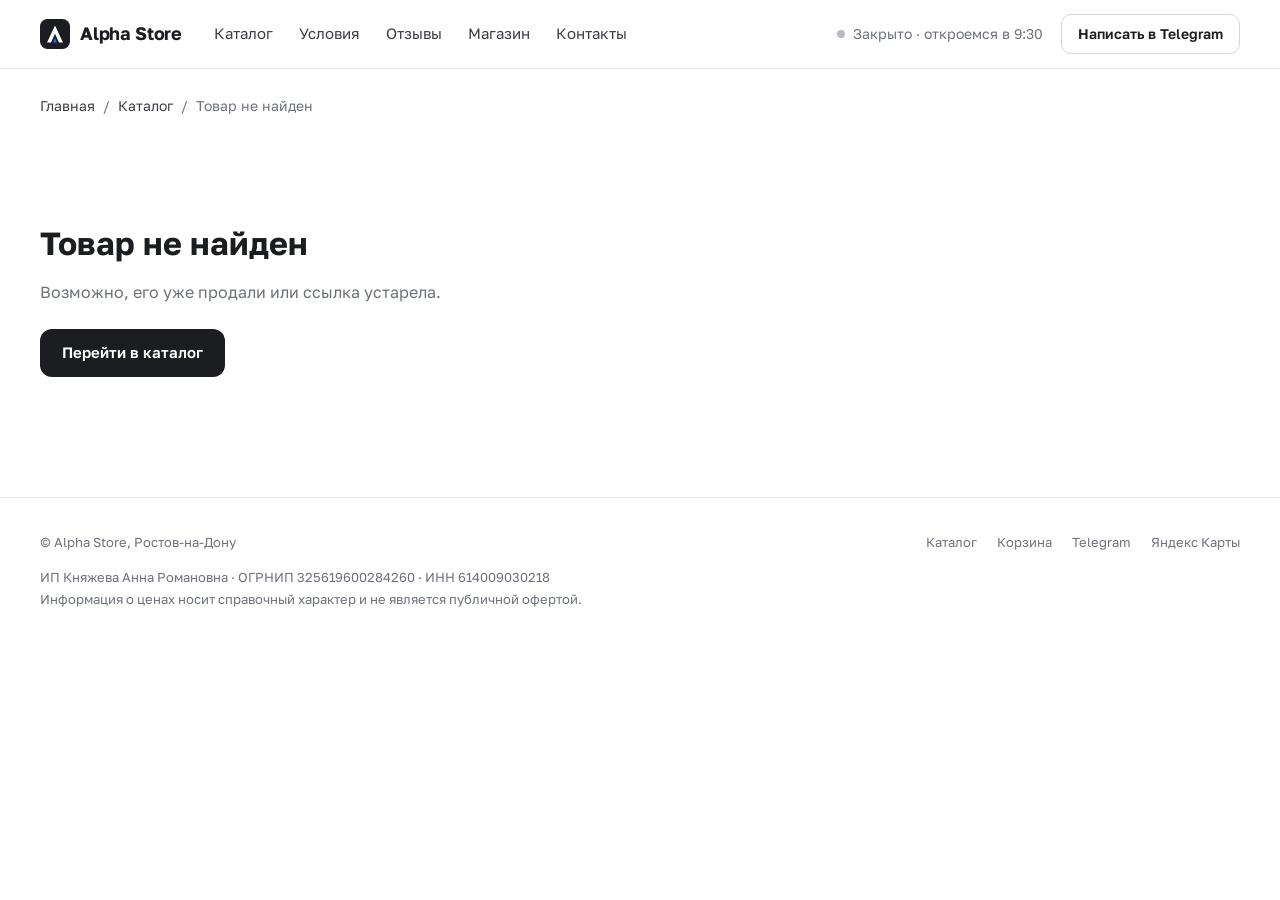
<file: product.html>
<!doctype html>
<html lang="ru">
<head>
<meta charset="utf-8">
<meta name="viewport" content="width=device-width, initial-scale=1">
<title>Товар — Alpha Store, Ростов-на-Дону</title>
<meta name="description" content="Alpha Store — магазин электроники в Ростове-на-Дону, ул. Народного Ополчения, 213. Новые оригинальные смартфоны Apple, Samsung, Google, Xiaomi, Honor, техника Dyson. Гарантия магазина, рассрочка до 36 месяцев, trade-in.">
<meta name="theme-color" content="#ffffff">
<link rel="preconnect" href="https://fonts.googleapis.com">
<link rel="preconnect" href="https://fonts.gstatic.com" crossorigin>
<link href="https://fonts.googleapis.com/css2?family=Golos+Text:wght@400;500;600;700&display=swap" rel="stylesheet">
<link rel="stylesheet" href="style.css">
</head>
<body>

<header class="top">
  <div class="wrap top__in">
    <a class="logo" href="index.html" aria-label="Alpha Store — на главную">
      <svg viewBox="0 0 32 32" aria-hidden="true"><rect width="32" height="32" rx="8" fill="#1b1d20"/><path d="M16 7 7.5 25h4.2L16 15.6 20.3 25h4.2z" fill="#fff"/><path d="m16 20.2 2 4.8h-4z" fill="#2f62ff"/></svg>
      Alpha Store
    </a>
    <nav class="menu" aria-label="Разделы">
      <a href="index.html#catalog">Каталог</a><a href="index.html#terms">Условия</a><a href="index.html#reviews">Отзывы</a><a href="index.html#store">Магазин</a><a href="index.html#contacts">Контакты</a>
    </nav>
    <div class="top__right">
      <span class="status js-status"><i></i><span>Ежедневно 9:30–20:00</span></span>
      <a class="btn btn--line btn--sm" href="https://t.me/ALPHASTORE_RU" target="_blank" rel="noopener">Написать в Telegram</a>
      <button class="burger" id="burger" aria-label="Открыть меню" aria-expanded="false" aria-controls="mnav"><svg viewBox="0 0 20 20" fill="none" stroke="currentColor" stroke-width="1.7"><path d="M3 6h14M3 10h14M3 14h14"/></svg></button>
    </div>
  </div>
</header>
<nav class="mnav" id="mnav" aria-label="Меню">
  <a href="index.html#catalog">Каталог</a><a href="index.html#terms">Условия покупки</a><a href="index.html#reviews">Отзывы</a><a href="index.html#store">Фото магазина</a><a href="index.html#contacts">Контакты</a>
  <a class="btn btn--accent" href="https://t.me/ALPHASTORE_RU" target="_blank" rel="noopener">Написать в Telegram</a>
</nav>

<main>
  <div class="wrap">
    <nav class="crumbs" aria-label="Навигация"><a href="index.html">Главная</a><span>/</span><a href="index.html#catalog">Каталог</a><span>/</span><span id="crBrand"></span><span id="crSep" hidden>/</span><span id="crModel"></span></nav>
    <div id="page"></div>
  </div>
  <section class="sec sec--soft" id="related" hidden aria-labelledby="relTitle">
    <div class="wrap">
      <div class="sh"><h2 id="relTitle">Ещё в каталоге</h2><a class="btn btn--line btn--sm" href="index.html#catalog">Весь каталог</a></div>
      <div class="grid" id="relGrid"></div>
    </div>
  </section>
</main>

<footer>
  <div class="wrap">
    <div class="foot">
      <span>© Alpha Store, Ростов-на-Дону</span>
      <nav aria-label="Ссылки в подвале"><a href="index.html#catalog">Каталог</a><a href="https://alpha-store.clients.site/cart" target="_blank" rel="noopener">Корзина</a><a href="https://t.me/ALPHASTORE_RU" target="_blank" rel="noopener">Telegram</a><a href="https://yandex.ru/maps/org/153332737372" target="_blank" rel="noopener">Яндекс Карты</a></nav>
    </div>
    <p class="foot__legal">ИП Княжева Анна Романовна · ОГРНИП 325619600284260 · ИНН 614009030218<br>Информация о ценах носит справочный характер и не является публичной офертой.</p>
  </div>
</footer>

<div class="mbar"><a class="btn btn--primary" id="mbarBuy" href="#" target="_blank" rel="noopener">Оформить заказ</a><a class="btn btn--line" href="https://t.me/ALPHASTORE_RU" target="_blank" rel="noopener">Telegram</a></div>

<script src="data.js"></script>
<script src="common.js"></script>
<script>
const { TG, fmt, esc, plural, memLabel, groups, bySlug, RU, colorHex, device, photo, productPage, shopUrl } = AS;
const params = new URLSearchParams(location.search);
const g = bySlug[params.get("m")];
const page = document.getElementById("page");

if (!g) {
  page.innerHTML = `<div class="nf"><h1>Товар не найден</h1><p>Возможно, его уже продали или ссылка устарела.</p><a class="btn btn--primary" href="index.html#catalog">Перейти в каталог</a></div>`;
  document.getElementById("crBrand").textContent = "Товар не найден";
} else {
  document.title = `${g.model} — купить в Ростове-на-Дону | Alpha Store`;
  const md = document.querySelector('meta[name="description"]');
  md.content = `${g.model} в Alpha Store, Ростов-на-Дону: от ${fmt(g.min)}. Новый, запечатанный, гарантия магазина, рассрочка 0-0-36, trade-in. ул. Народного Ополчения, 213.`;
  document.getElementById("crBrand").textContent = g.brand; document.getElementById("crSep").hidden = false; document.getElementById("crModel").textContent = g.short;

  const simOrder = ["SIM + eSIM", "2 SIM", "Только eSIM", ""];
  const mems = [...new Set(g.items.map(i => i.mem ?? 0))].sort((a, b) => (a || 1e9) - (b || 1e9));
  const sims = [...new Set(g.items.map(i => i.sim))].sort((a, b) => simOrder.indexOf(a) - simOrder.indexOf(b));
  let cur = g.items.find(i => i.id === params.get("v")) || [...g.items].sort((a, b) => a.price - b.price)[0];
  const isPhone = g.cat === "m";
  const warranty = it => it.warranty === 2 ? "Гарантия магазина 2 года" : it.warranty === 1 ? "Гарантия магазина 1 год" : "Гарантия магазина — уточняйте у менеджера";
  const colorName = c => c ? `${c}${RU[c] ? " · " + RU[c] : ""}` : "уточняйте";

  page.innerHTML = `<div class="pp">
    <div class="pp__media"><div class="stage" id="stage"></div></div>
    <div>
      <div class="pp__brand">${esc(g.brand)} · ${isPhone ? "смартфон" : "пылесос"}</div>
      <h1>${esc(g.model)}</h1>
      ${mems.length > 1 || mems[0] ? `<div class="opt"><div class="opt__label">Память: <b id="lMem"></b></div><div class="chips" id="oMem">${mems.map(m => `<button class="chip" data-mem="${m}">${m ? memLabel(m) : "Не указана"}</button>`).join("")}</div></div>` : ""}
      ${sims.filter(Boolean).length ? `<div class="opt"><div class="opt__label">SIM-карта: <b id="lSim"></b></div><div class="chips" id="oSim">${sims.map(s => `<button class="chip" data-sim="${esc(s)}">${s || "Уточняйте"}</button>`).join("")}</div></div>` : ""}
      <div class="opt"><div class="opt__label">Цвет: <b id="lCol"></b></div><div class="chips" id="oCol"></div></div>
      <div class="buy">
        <div class="buy__price" id="bPrice"></div>
        <div class="buy__sub" id="bSub"></div>
        <div class="buy__btns">
          <a class="btn btn--primary" id="bBuy" href="#" target="_blank" rel="noopener">Оформить заказ</a>
          <a class="btn btn--line" id="bAsk" href="${TG}" target="_blank" rel="noopener">Спросить в Telegram</a>
        </div>
        <ul>
          <li id="bWar"></li>
          ${isPhone ? `<li>Новый, в заводской упаковке. IMEI и пломбы проверяем при вас</li>` : `<li>Новый, оригинальный</li>`}
          <li>Беспроцентная рассрочка до 36 месяцев без первого взноса</li>
          ${isPhone ? `<li>Trade-in: старый телефон — в зачёт нового</li>` : ""}
          <li>Самовывоз на Народного Ополчения, 213 или доставка по Ростову — 500 ₽, в тот же день при заказе до 15:00</li>
        </ul>
        <small>«Оформить заказ» откроет этот товар в каталоге Alpha Store — там работает корзина. Цена на 8 октября 2026, перед покупкой уточните наличие.</small>
      </div>
      ${g.items.length > 1 ? `<div style="margin-top:34px"><h2 style="font-size:20px">Все варианты · ${g.items.length}</h2>
        <table class="vt"><thead><tr><th>Вариант</th><th>Цвет</th><th>Цена</th></tr></thead><tbody id="vt"></tbody></table></div>` : ""}
    </div>
  </div>`;

  const stage = document.getElementById("stage");
  function drawStage(){
    stage.innerHTML = cur.img
      ? `<img src="${photo(cur.img)}" alt="${esc(g.model)}">`
      : `<div class="dev">${device(g.model, g.cat, cur.color)}</div><span class="stage__note">Иллюстрация<span class="hide-sm"> · реальные фото пришлём в Telegram</span></span>`;
  }
  const label = it => [it.mem ? memLabel(it.mem) : "", it.sim].filter(Boolean).join(" · ") || "Базовая версия";
  function pick(mem, sim, color){
    const pool = g.items.filter(i => (mem === undefined || (i.mem ?? 0) === mem) && (sim === undefined || i.sim === sim));
    if (!pool.length) return null;
    return pool.find(i => i.color === color) || [...pool].sort((a, b) => a.price - b.price)[0];
  }
  function update(push){
    const oMem = document.getElementById("oMem"), oSim = document.getElementById("oSim");
    oMem && oMem.querySelectorAll(".chip").forEach(b => { const m = +b.dataset.mem; b.classList.toggle("on", m === (cur.mem ?? 0)); b.setAttribute("aria-pressed", m === (cur.mem ?? 0)); });
    oSim && oSim.querySelectorAll(".chip").forEach(b => { const s = b.dataset.sim; const ok = g.items.some(i => (i.mem ?? 0) === (cur.mem ?? 0) && i.sim === s); b.disabled = !ok; b.classList.toggle("on", s === cur.sim); b.setAttribute("aria-pressed", s === cur.sim); });
    document.getElementById("lMem") && (document.getElementById("lMem").textContent = cur.mem ? memLabel(cur.mem) : "уточняйте");
    document.getElementById("lSim") && (document.getElementById("lSim").textContent = cur.sim || "уточняйте");
    const seen = new Set(); const same = g.items.filter(i => (i.mem ?? 0) === (cur.mem ?? 0) && i.sim === cur.sim).filter(i => { const k = i.color + "|" + i.price; if (seen.has(k) && i.id !== cur.id) return false; seen.add(k); return true; });
    document.getElementById("oCol").innerHTML = same.map(i => `<button class="sw${i.id === cur.id ? " on" : ""}" data-id="${i.id}" aria-pressed="${i.id === cur.id}"><i style="background:${colorHex(i.color)}"></i>${esc(i.color || "Цвет уточняйте")} · ${fmt(i.price)}</button>`).join("");
    document.getElementById("lCol").textContent = colorName(cur.color);
    document.getElementById("bPrice").textContent = fmt(cur.price);
    document.getElementById("bSub").textContent = `${g.model}, ${label(cur)}${cur.color ? ", " + cur.color : ""}`;
    document.getElementById("bWar").textContent = warranty(cur);
    document.getElementById("bBuy").href = shopUrl(cur);
    document.getElementById("mbarBuy").href = shopUrl(cur);
    const vt = document.getElementById("vt");
    if (vt) vt.innerHTML = [...g.items].sort((a, b) => (a.mem ?? 0) - (b.mem ?? 0) || simOrder.indexOf(a.sim) - simOrder.indexOf(b.sim) || a.price - b.price)
      .map(i => `<tr class="${i.id === cur.id ? "on" : ""}"><td>${esc(label(i))}</td><td><span class="dot" style="background:${colorHex(i.color)}"></span>${esc(i.color || "—")}</td><td>${i.id === cur.id ? fmt(i.price) : `<button data-id="${i.id}">${fmt(i.price)}</button>`}</td></tr>`).join("");
    drawStage();
    if (push) history.replaceState(null, "", productPage(g, cur));
  }
  page.addEventListener("click", e => {
    const m = e.target.closest("[data-mem]"), s = e.target.closest("[data-sim]"), c = e.target.closest("[data-id]");
    if (m) { const nx = pick(+m.dataset.mem, cur.sim, cur.color) || pick(+m.dataset.mem, undefined, cur.color); if (nx) { cur = nx; update(true); } }
    else if (s && !s.disabled) { const nx = pick(cur.mem ?? 0, s.dataset.sim, cur.color); if (nx) { cur = nx; update(true); } }
    else if (c) { cur = g.items.find(i => i.id === c.dataset.id); update(true); }
  });
  update(false);

  const rel = groups.filter(x => x !== g && x.brand === g.brand).concat(groups.filter(x => x !== g && x.brand !== g.brand && x.cat === g.cat)).slice(0, 4);
  if (rel.length) {
    document.getElementById("related").hidden = false;
    document.getElementById("relTitle").textContent = rel[0].brand === g.brand ? `Ещё ${g.brand}` : "Ещё в каталоге";
    document.getElementById("relGrid").innerHTML = rel.map(x => {
      const media = x.img ? `<img src="${photo(x.img)}" alt="${esc(x.model)}" loading="lazy">` : `<div class="dev">${device(x.model, x.cat, x.items[0].color)}</div>`;
      const n = x.items.length;
      return `<a class="card" href="${productPage(x)}"><div class="card__img">${media}</div><div class="card__body"><span class="card__brand">${esc(x.brand)}</span><h3>${esc(x.short)}</h3><div class="card__foot"><div><span class="price">${n > 1 ? "<small>от</small>" : ""}${fmt(x.min)}</span></div><span class="btn btn--primary">Подробнее</span></div></div></a>`;
    }).join("");
  }
}

const burger = document.getElementById("burger"), mnav = document.getElementById("mnav");
burger.onclick = () => { const o = mnav.classList.toggle("open"); burger.setAttribute("aria-expanded", o); };
function status(){
  const p = new Intl.DateTimeFormat("en-GB",{timeZone:"Europe/Moscow",hour:"2-digit",minute:"2-digit",hour12:false}).formatToParts(new Date());
  const m = +p.find(x => x.type === "hour").value * 60 + +p.find(x => x.type === "minute").value;
  const open = m >= 570 && m < 1200;
  document.querySelectorAll(".js-status").forEach(s => { s.classList.toggle("closed", !open); s.querySelector("span").textContent = open ? "Открыто до 20:00" : "Закрыто · откроемся в 9:30"; });
}
status(); setInterval(status, 60000);
</script>
</body>
</html>
</file>
<file: style.css>
:root{
  --ink:#1b1d20;
  --ink-2:#3a3e44;
  --mute:#6d727a;
  --line:#e4e6e9;
  --line-2:#d3d6da;
  --bg:#ffffff;
  --soft:#f4f5f6;
  --soft-2:#eceef0;
  --accent:#2f62ff;
  --accent-ink:#ffffff;
  --accent-soft:#eaf0ff;
  --ok:#1f9d55;
  --r:14px;
  --r-sm:10px;
  --font:"Golos Text",system-ui,-apple-system,"Segoe UI",sans-serif;
  --shadow:0 1px 2px rgba(20,22,26,.04),0 8px 24px -12px rgba(20,22,26,.12);
}
*{box-sizing:border-box;margin:0;padding:0}
html{scroll-behavior:smooth;scroll-padding-top:84px}
body{background:var(--bg);color:var(--ink);font:400 16px/1.55 var(--font);-webkit-font-smoothing:antialiased;text-rendering:optimizeLegibility}
a{color:inherit;text-decoration:none}
button,input,select{font:inherit;color:inherit}
button{cursor:pointer;background:none;border:0}
img{display:block;max-width:100%}
.wrap{width:min(1200px,100% - 48px);margin-inline:auto}
.vh{position:absolute;width:1px;height:1px;overflow:hidden;clip:rect(0 0 0 0);white-space:nowrap}
:focus-visible{outline:2px solid var(--accent);outline-offset:2px;border-radius:6px}

.btn{display:inline-flex;align-items:center;justify-content:center;gap:8px;height:48px;padding:0 22px;border-radius:12px;font-weight:600;font-size:15px;white-space:nowrap;transition:background .2s,border-color .2s,color .2s}
.btn svg{width:18px;height:18px;flex:none}
.btn--primary{background:var(--ink);color:#fff}
.btn--primary:hover{background:#000}
.btn--accent{background:var(--accent);color:var(--accent-ink)}
.btn--accent:hover{background:#1f50ea}
.btn--line{border:1px solid var(--line-2);background:#fff}
.btn--line:hover{border-color:var(--ink)}
.btn--sm{height:40px;padding:0 16px;font-size:14px;border-radius:10px}

.top{position:sticky;top:0;z-index:40;background:rgba(255,255,255,.94);backdrop-filter:saturate(1.4) blur(10px);border-bottom:1px solid var(--line)}
.top__in{display:flex;align-items:center;gap:32px;height:68px}
.logo{display:flex;align-items:center;gap:10px;font-weight:700;font-size:18px;letter-spacing:-.01em;flex:none}
.logo svg{width:30px;height:30px}
.menu{display:flex;gap:26px;font-size:15px;color:var(--ink-2)}
.menu a{transition:color .2s}
.menu a:hover{color:var(--ink)}
.top__right{margin-left:auto;display:flex;align-items:center;gap:18px}
.status{display:inline-flex;align-items:center;gap:8px;font-size:14px;color:var(--mute);white-space:nowrap}
.status i{width:8px;height:8px;border-radius:50%;background:var(--ok)}
.status.closed i{background:#b8bcc2}
.burger{display:none;width:44px;height:44px;border-radius:10px;border:1px solid var(--line-2);align-items:center;justify-content:center}
.burger svg{width:20px;height:20px}
.mnav{display:none}

.hero{padding:56px 0 72px}
.hero__grid{display:grid;grid-template-columns:1fr 1.08fr;gap:56px;align-items:center}
.eyebrow{font-size:14px;color:var(--mute);margin-bottom:18px}
.hero h1{font-weight:700;font-size:clamp(34px,4.2vw,52px);line-height:1.08;letter-spacing:-.025em;max-width:15ch}
.hero__lead{margin:20px 0 30px;font-size:18px;color:var(--ink-2);max-width:46ch}
.hero__cta{display:flex;flex-wrap:wrap;gap:10px}
.hero__meta{display:flex;flex-wrap:wrap;gap:10px 28px;margin-top:34px;padding-top:22px;border-top:1px solid var(--line);font-size:14px;color:var(--mute)}
.hero__meta b{color:var(--ink);font-weight:600}
.hero__meta a{color:var(--ink);text-decoration:underline;text-decoration-color:var(--line-2);text-underline-offset:3px}
.hero__photo{position:relative;border-radius:18px;overflow:hidden;aspect-ratio:5/4;background:var(--soft)}
.hero__photo img{width:100%;height:100%;object-fit:cover}
.hero__photo figcaption{position:absolute;left:14px;bottom:14px;padding:7px 12px;border-radius:9px;background:rgba(255,255,255,.92);font-size:13px;color:var(--ink-2)}

section{scroll-margin-top:80px}
.sec{padding:84px 0}
.sec--soft{background:var(--soft)}
.sh{display:flex;justify-content:space-between;align-items:flex-end;gap:24px;flex-wrap:wrap;margin-bottom:28px}
h2{font-weight:700;font-size:clamp(28px,3vw,38px);line-height:1.12;letter-spacing:-.02em}
.sh p{color:var(--mute);font-size:15px;max-width:52ch}

.tools{display:grid;grid-template-columns:minmax(220px,340px) auto 1fr auto;gap:12px;align-items:center;margin-bottom:14px}
.search{position:relative}
.search input{width:100%;height:44px;padding:0 14px 0 40px;border-radius:11px;border:1px solid var(--line-2);background:#fff;font-size:15px}
.search input:focus{outline:none;border-color:var(--ink)}
.search svg{position:absolute;left:13px;top:50%;width:17px;height:17px;transform:translateY(-50%);color:var(--mute)}
.seg{display:inline-flex;padding:3px;border-radius:11px;background:var(--soft-2)}
.seg button{height:38px;padding:0 14px;border-radius:9px;font-size:14px;font-weight:500;color:var(--ink-2)}
.seg button.on{background:#fff;color:var(--ink);box-shadow:0 1px 2px rgba(0,0,0,.08)}
.sort{justify-self:end}
.sort select{height:44px;padding:0 36px 0 14px;border-radius:11px;border:1px solid var(--line-2);background:#fff url("data:image/svg+xml,%3Csvg xmlns='http://www.w3.org/2000/svg' width='12' height='12' fill='none' stroke='%236d727a' stroke-width='1.6'%3E%3Cpath d='M2 4.5 6 8l4-3.5'/%3E%3C/svg%3E") no-repeat right 13px center;appearance:none;font-size:14px}
.brands{display:flex;gap:6px;flex-wrap:wrap;margin-bottom:26px}
.brand{height:34px;padding:0 13px;border-radius:9px;border:1px solid var(--line);font-size:14px;color:var(--ink-2);background:#fff;transition:border-color .15s}
.brand:hover{border-color:var(--line-2)}
.brand.on{border-color:var(--ink);color:var(--ink);font-weight:600}
.brand small{color:var(--mute);margin-left:4px;font-weight:400}
.grid{display:grid;grid-template-columns:repeat(4,1fr);gap:18px}
.card{display:flex;color:inherit;flex-direction:column;border:1px solid var(--line);border-radius:var(--r);background:#fff;overflow:hidden;transition:border-color .2s,box-shadow .25s}
.card:hover{border-color:var(--line-2);box-shadow:var(--shadow)}
.card__img{aspect-ratio:1;background:var(--soft);display:grid;place-items:center;position:relative;overflow:hidden}
.card__img img{width:100%;height:100%;object-fit:cover}
.dev{position:absolute;inset:9% 0 7%;display:grid;place-items:center;background:radial-gradient(ellipse 60% 50% at 50% 55%,#fff,transparent 70%)}
.dev svg{height:100%;width:auto;max-width:78%;filter:drop-shadow(0 18px 18px rgba(20,22,26,.18))}
.card:hover .dev svg{transform:translateY(-3px)}
.dev svg{transition:transform .4s}
.card__body{padding:16px 16px 18px;display:flex;flex-direction:column;gap:10px;flex:1}
.card__brand{font-size:13px;color:var(--mute)}
.card h3{font-size:16.5px;font-weight:600;line-height:1.3;margin-top:-6px}
.mem{display:flex;flex-wrap:wrap;gap:5px}
.mem span{font-size:12.5px;padding:3px 8px;border-radius:6px;background:var(--soft);color:var(--ink-2)}
.card__foot{margin-top:auto;display:flex;flex-direction:column;align-items:stretch;gap:12px;padding-top:6px}
.price{font-weight:700;font-size:19px;letter-spacing:-.01em;font-variant-numeric:tabular-nums;white-space:nowrap}
.vars{display:block;font-size:13px;color:var(--mute);margin-top:2px}
.price small{font-weight:400;font-size:13px;color:var(--mute);margin-right:3px}
.card .btn{height:40px;padding:0 14px;font-size:14px;border-radius:9px;width:100%}
.more{display:flex;justify-content:center;align-items:center;gap:16px;margin-top:30px;flex-wrap:wrap}
.more span{font-size:14px;color:var(--mute)}
.empty{display:none;padding:40px 0;color:var(--mute)}
.note{margin-top:22px;font-size:13px;color:var(--mute);max-width:80ch}

.x{width:40px;height:40px;border-radius:10px;display:grid;place-items:center;flex:none;border:1px solid var(--line)}
.x svg{width:16px;height:16px}

.terms{display:grid;grid-template-columns:.9fr 1.1fr;gap:56px;align-items:start}
.terms__photo{border-radius:18px;overflow:hidden;aspect-ratio:4/5;background:var(--soft-2);position:sticky;top:96px}
.terms__photo img{width:100%;height:100%;object-fit:cover}
.tlist{border-top:1px solid var(--line-2)}
.trow{display:grid;grid-template-columns:200px 1fr;gap:24px;padding:22px 0;border-bottom:1px solid var(--line-2)}
.trow h3{font-size:17px;font-weight:600;line-height:1.35}
.trow p{color:var(--ink-2)}
.trow p + p{margin-top:6px}
.trow small{display:block;margin-top:6px;font-size:13px;color:var(--mute)}

.revs{display:grid;grid-template-columns:1.1fr 1fr;gap:56px;align-items:start}
.score{display:flex;align-items:baseline;gap:12px;margin:18px 0 6px}
.score b{font-size:56px;font-weight:700;letter-spacing:-.03em;line-height:1}
.stars{color:#f5a623;letter-spacing:2px}
.lead-rev{margin-top:30px;padding-left:20px;border-left:3px solid var(--accent)}
.lead-rev p{font-size:20px;line-height:1.5;color:var(--ink)}
.lead-rev cite{display:block;margin-top:12px;font-style:normal;font-size:14px;color:var(--mute)}
.rlist{columns:2;column-gap:36px}
.r{break-inside:avoid;padding:16px 0 18px;border-top:1px solid var(--line)}
.r header{display:flex;justify-content:space-between;gap:10px;font-size:14px;margin-bottom:6px}
.r header b{font-weight:600}
.r header span{color:var(--mute);white-space:nowrap}
.r p{font-size:15px;color:var(--ink-2)}
.revs__link{display:inline-block;margin-top:22px;font-weight:600;color:var(--accent)}
.revs__link:hover{text-decoration:underline}

.gal{display:grid;grid-template-columns:repeat(6,1fr);grid-auto-rows:150px;gap:10px}
.gal button{position:relative;border-radius:12px;overflow:hidden;background:var(--soft-2);padding:0}
.gal img{width:100%;height:100%;object-fit:cover;transition:transform .5s}
.gal button:hover img{transform:scale(1.03)}
.gal .a{grid-column:span 3;grid-row:span 2}
.gal .b{grid-column:span 3;grid-row:span 1}
.gal .c{grid-column:span 2;grid-row:span 1}
.gal .d{grid-column:span 2;grid-row:span 2}
.gal .e{grid-column:span 1;grid-row:span 1}
.lb{position:fixed;inset:0;z-index:90;background:rgba(14,15,17,.92);display:none;align-items:center;justify-content:center;padding:24px}
.lb.open{display:flex}
.lb img{max-width:100%;max-height:100%;border-radius:10px}
.lb .x{position:absolute;right:18px;top:18px;background:#fff}

.ct{display:grid;grid-template-columns:1fr 1.25fr;gap:40px;align-items:stretch}
.ct dl{display:grid;gap:22px;margin:26px 0 30px}
.ct dt{font-size:13px;color:var(--mute);margin-bottom:3px}
.ct dd{font-size:18px;font-weight:500;line-height:1.4}
.ct dd small{display:block;font-size:14px;font-weight:400;color:var(--mute)}
.ct__btns{display:flex;flex-wrap:wrap;gap:10px}
.map{position:relative;border-radius:18px;overflow:hidden;min-height:420px;background:var(--soft-2);border:1px solid var(--line)}
.map iframe{position:absolute;inset:0;width:100%;height:100%;border:0}

footer{border-top:1px solid var(--line);padding:34px 0 40px;font-size:13px;color:var(--mute)}
.foot{display:flex;justify-content:space-between;gap:24px;flex-wrap:wrap}
.foot nav{display:flex;gap:20px;flex-wrap:wrap}
.foot a:hover{color:var(--ink)}
.foot__legal{margin-top:14px;line-height:1.7}

.mbar{display:none}

@media (max-width:1080px){
  .grid{grid-template-columns:repeat(3,1fr)}
  .tools{grid-template-columns:1fr auto;}
  .tools .seg{justify-self:end}
  .sort{grid-column:1/-1;justify-self:start}
  .menu,.top__right .status{display:none}
}
@media (max-width:860px){
  .wrap{width:calc(100% - 32px)}
  .top__in{height:60px;gap:12px}
  .top__right .btn{display:none}
  .burger{display:inline-flex}
  .mnav{display:block;position:fixed;left:0;right:0;top:60px;z-index:39;background:#fff;border-bottom:1px solid var(--line);padding:8px 16px 18px;transform:translateY(-110%);visibility:hidden;transition:transform .3s,visibility .3s}
  .mnav.open{transform:none;visibility:visible}
  .mnav a{display:block;padding:14px 0;border-bottom:1px solid var(--line);font-size:17px;font-weight:500}
  .mnav .btn{width:100%;margin-top:14px}
  .hero{padding:24px 0 56px}
  .hero__grid{grid-template-columns:1fr;gap:28px}
  .hero__photo{order:-1;aspect-ratio:4/3}
  .hero__lead{font-size:17px}
  .sec{padding:64px 0}
  .grid{grid-template-columns:repeat(3,1fr);gap:12px}
  .card__body{padding:12px 12px 14px}
  .card h3{font-size:15px}
  .card .btn{font-size:13.5px;padding:0 8px}
  .price{font-size:17px}
  .tools{grid-template-columns:1fr}
  .tools .seg{justify-self:start}
  .brands{flex-wrap:nowrap;overflow-x:auto;margin-inline:-16px;padding:0 16px 4px;scrollbar-width:none}
  .brands::-webkit-scrollbar{display:none}
  .brand{flex:none}
  .terms,.revs,.ct{grid-template-columns:1fr;gap:32px}
  .terms__photo{position:relative;top:0;aspect-ratio:16/10}
  .trow{grid-template-columns:1fr;gap:6px;padding:18px 0}
  .rlist{columns:1}
  .lead-rev p{font-size:18px}
  .gal{grid-template-columns:repeat(2,1fr);grid-auto-rows:140px}
  .gal .a{grid-column:span 2;grid-row:span 2}
  .gal .b,.gal .d{grid-column:span 2;grid-row:span 1}
  .gal .c,.gal .e{grid-column:span 1;grid-row:span 1}
  .map{min-height:320px}
  footer{padding-bottom:96px}
  .mbar{display:grid;grid-template-columns:1fr 1fr;gap:8px;position:fixed;left:0;right:0;bottom:0;z-index:35;padding:10px 16px calc(10px + env(safe-area-inset-bottom));background:rgba(255,255,255,.96);border-top:1px solid var(--line);backdrop-filter:blur(10px)}
  .mbar .btn{height:46px}
}
@media (max-width:600px){.grid{grid-template-columns:repeat(2,1fr)}}
@media (prefers-reduced-motion:reduce){*{transition:none!important;scroll-behavior:auto!important}}

.crumbs{display:flex;flex-wrap:wrap;gap:8px;align-items:center;font-size:14px;color:var(--mute);padding:26px 0 22px}
.crumbs a{color:var(--ink-2)}
.crumbs a:hover{color:var(--ink);text-decoration:underline;text-underline-offset:3px}
.pp{display:grid;grid-template-columns:1.05fr 1fr;gap:56px;align-items:start;padding-bottom:72px}
.pp__media{position:sticky;top:92px}
.stage{position:relative;aspect-ratio:1;border-radius:18px;background:var(--soft);display:grid;place-items:center;overflow:hidden}
.stage .dev{inset:8% 0 8%}
.stage .dev svg{transition:opacity .35s}
.stage img{width:100%;height:100%;object-fit:cover}
.stage__note{position:absolute;left:14px;bottom:14px;padding:6px 11px;border-radius:8px;background:rgba(255,255,255,.92);font-size:12.5px;color:var(--mute)}
.pp__brand{font-size:14px;color:var(--mute)}
.pp h1{font-size:clamp(28px,3vw,38px);line-height:1.15;letter-spacing:-.02em;font-weight:700;margin:6px 0 22px}
.opt{margin-bottom:20px}
.opt__label{font-size:14px;color:var(--mute);margin-bottom:8px}
.opt__label b{color:var(--ink);font-weight:600}
.chips{display:flex;flex-wrap:wrap;gap:8px}
.chip{min-height:42px;padding:0 16px;border-radius:10px;border:1px solid var(--line-2);background:#fff;font-size:15px;font-weight:500;transition:border-color .15s}
.chip:hover{border-color:var(--ink-2)}
.chip.on{border-color:var(--ink);box-shadow:inset 0 0 0 1px var(--ink)}
.chip:disabled{opacity:.4;cursor:not-allowed}
.sw{display:inline-flex;align-items:center;gap:8px;min-height:42px;padding:0 14px 0 8px;border-radius:10px;border:1px solid var(--line-2);background:#fff;font-size:14.5px}
.sw i{width:24px;height:24px;border-radius:50%;box-shadow:inset 0 0 0 1px rgba(0,0,0,.12)}
.sw.on{border-color:var(--ink);box-shadow:inset 0 0 0 1px var(--ink)}
.buy{margin-top:26px;padding:22px;border:1px solid var(--line);border-radius:var(--r)}
.buy__price{font-size:34px;font-weight:700;letter-spacing:-.02em;font-variant-numeric:tabular-nums}
.buy__sub{font-size:14px;color:var(--mute);margin-top:2px}
.buy__btns{display:grid;grid-template-columns:1fr 1fr;gap:10px;margin-top:18px}
.buy ul{list-style:none;margin-top:18px;padding-top:16px;border-top:1px solid var(--line);display:grid;gap:8px;font-size:14.5px;color:var(--ink-2)}
.buy li{display:flex;gap:10px}
.buy li::before{content:"";flex:none;width:6px;height:6px;margin-top:9px;border-radius:50%;background:var(--accent)}
.buy small{display:block;margin-top:14px;font-size:12.5px;color:var(--mute)}
.vt{width:100%;border-collapse:collapse;font-size:15px;margin-top:14px}
.vt th{text-align:left;font-weight:500;color:var(--mute);font-size:13px;padding:0 10px 10px 0;border-bottom:1px solid var(--line-2)}
.vt td{padding:12px 10px 12px 0;border-bottom:1px solid var(--line)}
.vt td:last-child,.vt th:last-child{text-align:right;padding-right:0}
.vt tr.on td{font-weight:600}
.vt button{color:var(--accent);font-weight:600;font-size:14px}
.vt .dot{display:inline-block;width:11px;height:11px;border-radius:50%;margin-right:7px;vertical-align:-1px;box-shadow:inset 0 0 0 1px rgba(0,0,0,.12)}
.nf{padding:80px 0 120px}
.nf h1{font-size:32px;margin-bottom:12px}
.nf p{color:var(--mute);margin-bottom:24px}
@media (max-width:860px){
  .crumbs{padding:18px 0 14px;font-size:13px}
  .pp{grid-template-columns:1fr;gap:24px;padding-bottom:48px}
  .pp__media{position:relative;top:0}
  .stage{aspect-ratio:4/3.4}
  .buy{padding:18px}
  .buy__price{font-size:30px}
  .vt th:nth-child(2),.vt td:nth-child(2){display:none}
}
@media (max-width:420px){.buy__btns{grid-template-columns:1fr}}
@media (max-width:600px){.hide-sm{display:none}}
</file>
